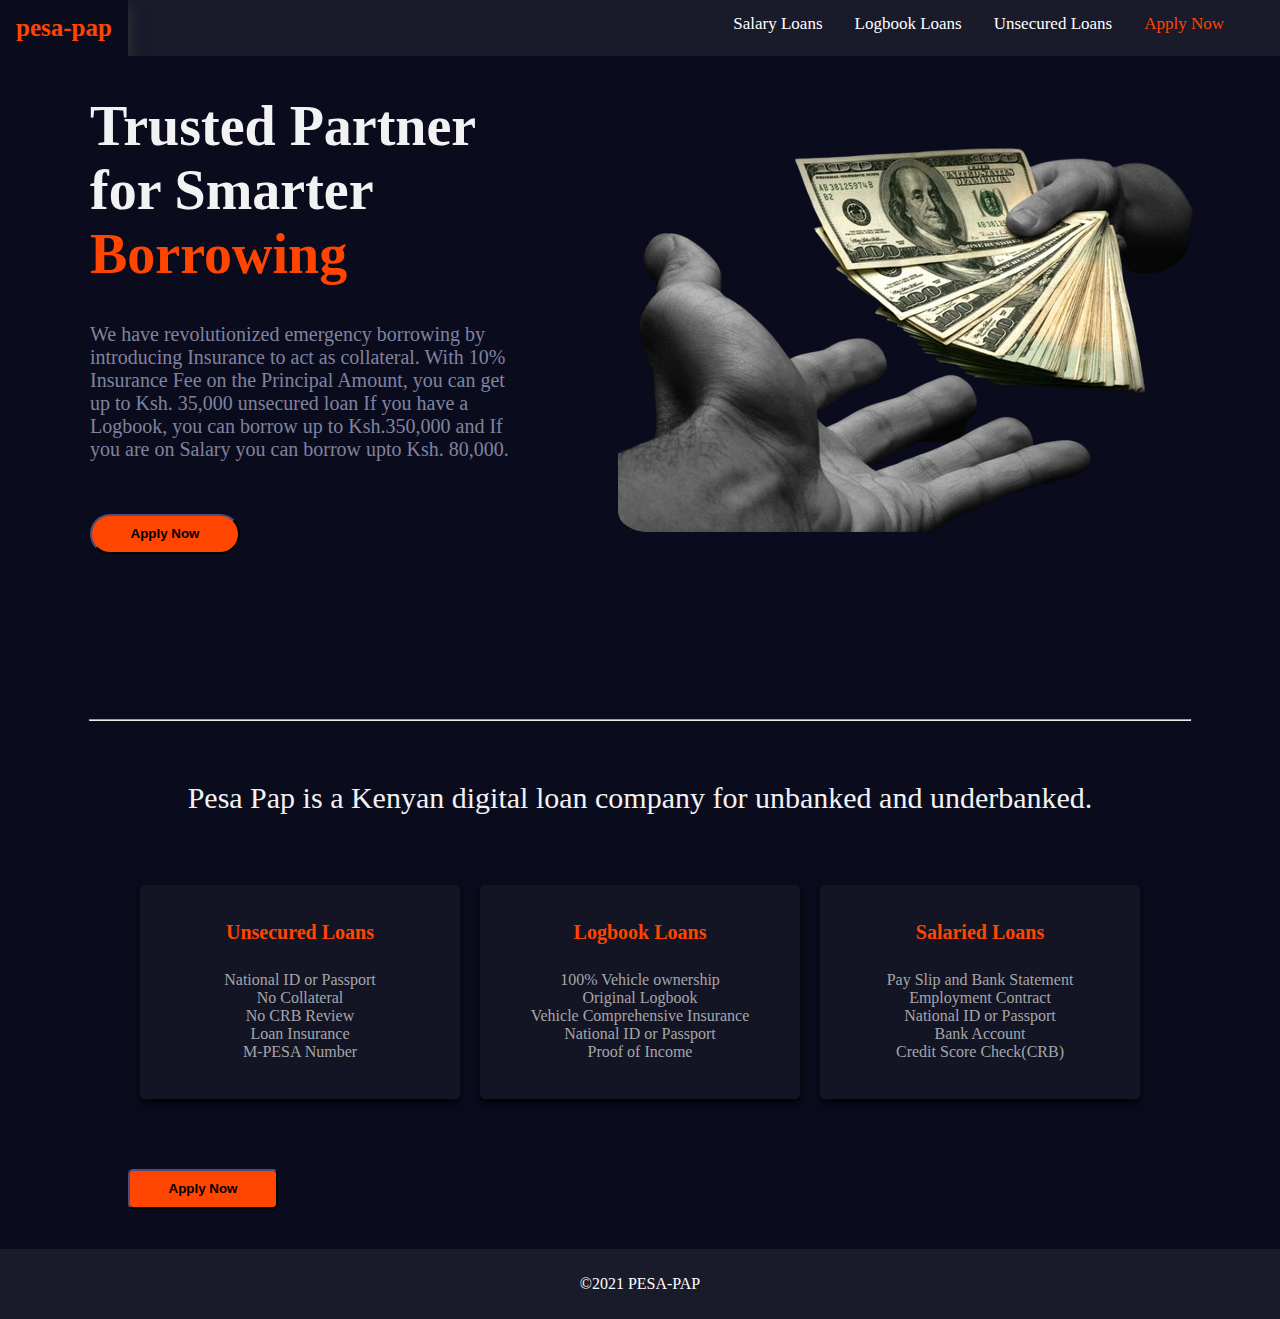
<file: index.html>
<!DOCTYPE html>
<html lang="en">
<head>
    <meta charset="UTF-8">
    <meta name="viewport" content="width=device-width, initial-scale=1.0">
    <title>pesa-pap</title>

    <link rel="stylesheet" href="style.css">
    <link rel="stylesheet" href="https://cdnjs.cloudflare.com/ajax/libs/font-awesome/4.7.0/css/font-awesome.min.css">
    <link rel="icon" type="image/png" href="favicon.png">   

</head>
<body>
    <div class="topnav" id="myTopnav">
        <a href="#home" class="active" id="home"><b>pesa-pap</b></a>
        <a href="sample.html" class="myMenu"><span class="design" style="color:orangered;">Apply Now</span></a>
        <a href="sample.html" class="myMenu">Unsecured Loans</a>
        <a href="sample.html" class="myMenu">Logbook Loans</a>
        <a href="sample.html" class="myMenu">Salary Loans</a>


        <a href="javascript:void(0);" class="icon" onclick="myFunction()">
          <i class="fa fa-bars" aria-hidden="true"></i>
        </a>

      </div>

      <div class="container" >
        <div class="content">
      <h1>
        Trusted Partner
        <br>
        for Smarter
        <br>
        <span class="design" style="color:orangered;">Borrowing</span>
      </h1>
     
    <p>We have revolutionized emergency borrowing by introducing Insurance to act as collateral.

      With 10% Insurance Fee on the Principal Amount, you can get up to Ksh. 35,000 unsecured loan
      
      If you have a Logbook, you can borrow up to Ksh.350,000 and If you are on Salary you can borrow upto Ksh. 80,000.</p>
    <br>
    

    <button class="mybutton" onclick="hireMe()"><b>Apply Now</b></button>
    <script>
        function hireMe() {
            window.location.href = "sample.html"; // Change to your desired URL
        }
    </script>
 


        </div>

      
        <div class="image">
        <img src="money1-removebg-preview.png" alt="Description of the image"  >
        </div>
      
    </div>
      <script>
        function myFunction() {
          var x = document.getElementById("myTopnav");
          if (x.className === "topnav") {
            x.className += " responsive";
          } else {
            x.className = "topnav";
        }
      }
      </script>

<div class="hr">
    <hr>
  </div>

  <div class="services" id="services">
    <h>Pesa Pap is a Kenyan digital loan company for unbanked and underbanked.</h>
 </div>
  
  <div class="card-container">
    
    <div class="card">
      
        <h4>Unsecured Loans</h4>
        <p>National ID or Passport<br>
            No Collateral<br>
            No CRB Review<br>
            Loan Insurance<br>
            M-PESA Number
        </p>
        
    </div>
        

        <div class="card">
            
            <h4>Logbook Loans</h4>
            <p>100% Vehicle ownership<br>
                Original Logbook<br>
                Vehicle Comprehensive Insurance<br>
                National ID or Passport<br>
                Proof of Income</p>
            <br>
            
        </div>

            <div class="card">
                
                <h4>Salaried Loans</h4>
                <p>Pay Slip and Bank Statement<br>
Employment Contract<br>
National ID or Passport<br>
Bank Account<br>
Credit Score Check(CRB)
                </p>
                <br>
                
                

            </div>
    </div>
    
    <button class="mybuton" onclick="hireMe()"><b>Apply Now</b></button>
    <script>
        function hireMe() {
            window.location.href = "sample.html"; // Change to your desired URL
        }
    </script>

    <footer>
    
      <p>&copy;2021 PESA-PAP</p>
    </footer>
  
</body>
</html>
</file>
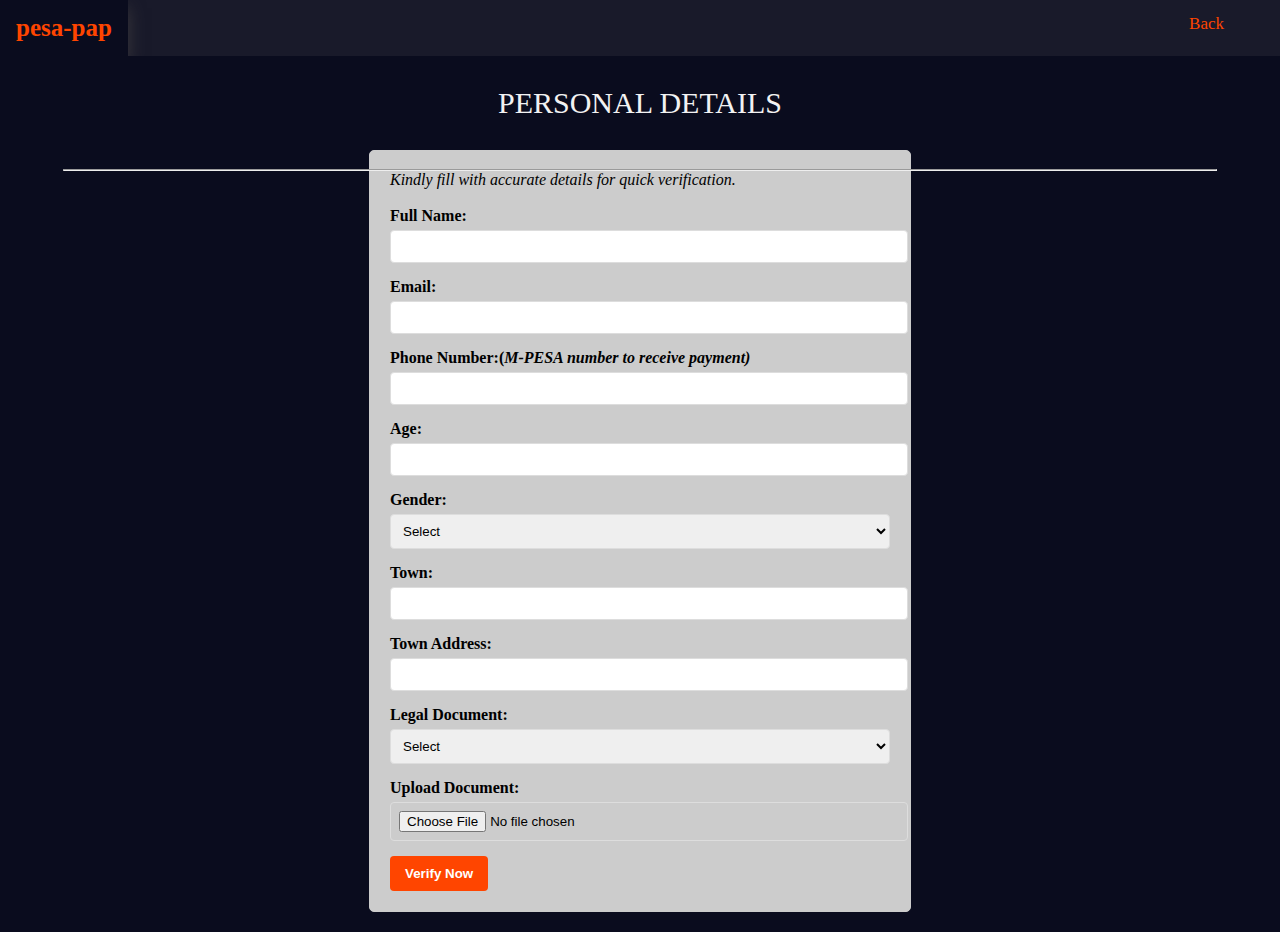
<file: sample.html>
<!DOCTYPE html>
<html lang="en">
<head>
    <meta charset="UTF-8">
    <meta name="viewport" content="width=device-width, initial-scale=1.0">
    <title>pesa-pap</title>
    <link rel="stylesheet" href="https://cdnjs.cloudflare.com/ajax/libs/font-awesome/4.7.0/css/font-awesome.min.css">
    <link rel="icon" type="image/png" href="favicon.png">  
    <style>
        body {
            margin: 0px;
            background-color: #0A0C1E;
            min-height: 100vh;
        }
        .topnav {
            overflow: hidden;
            background-color: #191A2A;
            padding-right: 40px; 
        }
        .topnav a.active {
            float: left;
            background-color: #0A0C1E;
            color: orangered;
            font-size: 25px;
        }
        .topnav a {
            display: block;
            color: #f2f2f2;
            text-align: center;
            padding: 14px 16px;
            text-decoration: none;
            font-size: 17px;
        }
        .topnav a:hover {
            box-shadow: 0 8px 16px 0 rgba(75, 71, 71, 0.678);
            color: orangered;
        }
        .topnav a.myMenu {
            float: right;
            color: white;
        }
        .topnav .icon {
    display: none;
  }
  
  @media screen and (max-width: 768px) {
    .topnav a:not(:first-child) {display: none;}
    .topnav a.icon {
      float: right;
      display: block;
    }
  }
  
  @media screen and (max-width: 768px) {
    .topnav.responsive {position: relative;}
    .topnav.responsive .icon {
      position: absolute;
      right: 0;
      top: 0;
    }
    .topnav.responsive a {
      float: none;
      display: block;
      text-align: left;
    }
  }
        .title p {
            display: flex;
            justify-content: center;
            align-items: center;  
            font-size: 30px;
            color: #f2f2f2;
        }
        .title hr {
            width: 90%;
            color: aliceblue;
            position: absolute;
            top: 18%;
            left: 50%;
            transform: translate(-50%, -50%);
        }
        .form-container {
            max-width: 500px;
            margin: 20px auto;
            padding: 20px;
            border: 1px solid #ccc;
            border-radius: 5px;
            background-color: #ccc;
        }
        .form-group {
            margin-bottom: 15px;
        }
        label {
            display: block;
            margin-bottom: 5px;
        }
        input, select {
            width: 100%;
            padding: 8px;
            border: 1px solid #ddd;
            border-radius: 4px;
        }
        button {
            background-color: orangered;
            color: white;
            padding: 10px 15px;
            border: none;
            border-radius: 4px;
            cursor: pointer;
        }
        button:hover {
            background-color: rgb(245, 110, 60);
        }
        .error {
            border-color: red;
        }
        #error-message {
            color: red;
            display: none;
        }
    </style>
</head>
<body>

    <div class="topnav" id="myTopnav">
        <a href="index.html" class="active" id="home"><b>pesa-pap</b></a>
        <a href="index.html" class="myMenu"><span class="design" style="color:orangered;">Back</span></a>
        <a href="javascript:void(0);" class="icon" onclick="myFunction()">
            <i class="fa fa-bars" aria-hidden="true"></i>
        </a>
    </div>
    <script>
        function myFunction() {
          var x = document.getElementById("myTopnav");
          if (x.className === "topnav") {
            x.className += " responsive";
          } else {
            x.className = "topnav";
        }
      }
      </script>

    <div class="title">
        <p>PERSONAL DETAILS</p>
        <hr>
    </div>

    <div class="form-container">
        <h><i>Kindly fill with accurate details for quick verification.</i> </h>
        <br><br>
        <form id="myForm" onsubmit="return handleSubmit(event)">
            <div class="form-group">
                <label for="name"><b>Full Name:</b></label>
                <input type="text" id="name" name="name" required>
            </div>
            <div class="form-group">
                <label for="email"><b>Email:</b></label>
                <input type="email" id="email" name="email" required>
            </div>
            <div class="form-group">
                <label for="phone"><b>Phone Number:(<i>M-PESA number to receive payment) </i></b></label>
                <input type="tel" id="phone" name="phone" required pattern="[0-9]{10}">
            </div>
            <div class="form-group">
                <label for="age"><b>Age:</b></label>
                <input type="number" id="age" name="age" min="1" max="120" required>
            </div>
            <div class="form-group">
                <label for="gender"><b>Gender:</b></label>
                <select id="gender" name="gender" required>
                    <option value="">Select</option>
                    <option value="male">Male</option>
                    <option value="female">Female</option>
                    <option value="other">Other</option>
                </select>
            </div>
            <div class="form-group">
                <label for="town"><b>Town:</b></label>
                <input type="text" id="town" name="town" required>
            </div>
            <div class="form-group">
                <label for="address"><b>Town Address:</b></label>
                <input type="text" id="address" name="address" required>
            </div>
            <div class="form-group">
                <label for="document"><b>Legal Document:</b></label>
                <select id="document" name="document" required>
                    <option value="">Select</option>
                    <option value="national_id">National ID</option>
                    <option value="logbook">Logbook</option>
                    <option value="pay_slip">Bank Statement</option>
                </select>
            </div>
            <div class="form-group">
                <label for="upload"><b>Upload Document:</b></label>
                <input type="file" id="upload" name="upload" accept=".jpeg,.png,.pdf,.doc,.docx" required>
            </div>
            <button type="submit"><b>Verify Now</b></button>
            <div id="error-message"></div>
        </form>
    </div>

    <script>
        function handleSubmit(event) {
            event.preventDefault(); // Prevent default form submission

            const name = document.getElementById('name');
            const email = document.getElementById('email');
            const phone = document.getElementById('phone');
            const errorMessage = document.getElementById('error-message');

            // Clear previous error messages
            errorMessage.style.display = 'none';
            errorMessage.textContent = '';

            // Validate inputs
            if (!name.value.trim()) {
                name.classList.add('error');
                errorMessage.textContent += 'Please enter your full name.\n';
            }
            if (!email.value.trim() || !email.value.includes('@')) {
                email.classList.add('error');
                errorMessage.textContent += 'Please enter a valid email.\n';
            }
            if (!phone.value.trim() || phone.value.length !== 10) {
                phone.classList.add('error');
                errorMessage.textContent += 'Please enter a valid phone number.\n';
            }

            if (errorMessage.textContent) {
                errorMessage.style.display = 'block';
                return false; // Stop if there are errors
            }

            // Redirect if validation is successful
            window.location.href = "sample2.html"; // Change to your desired URL
        }
    </script>
</body>
</html>
</file>
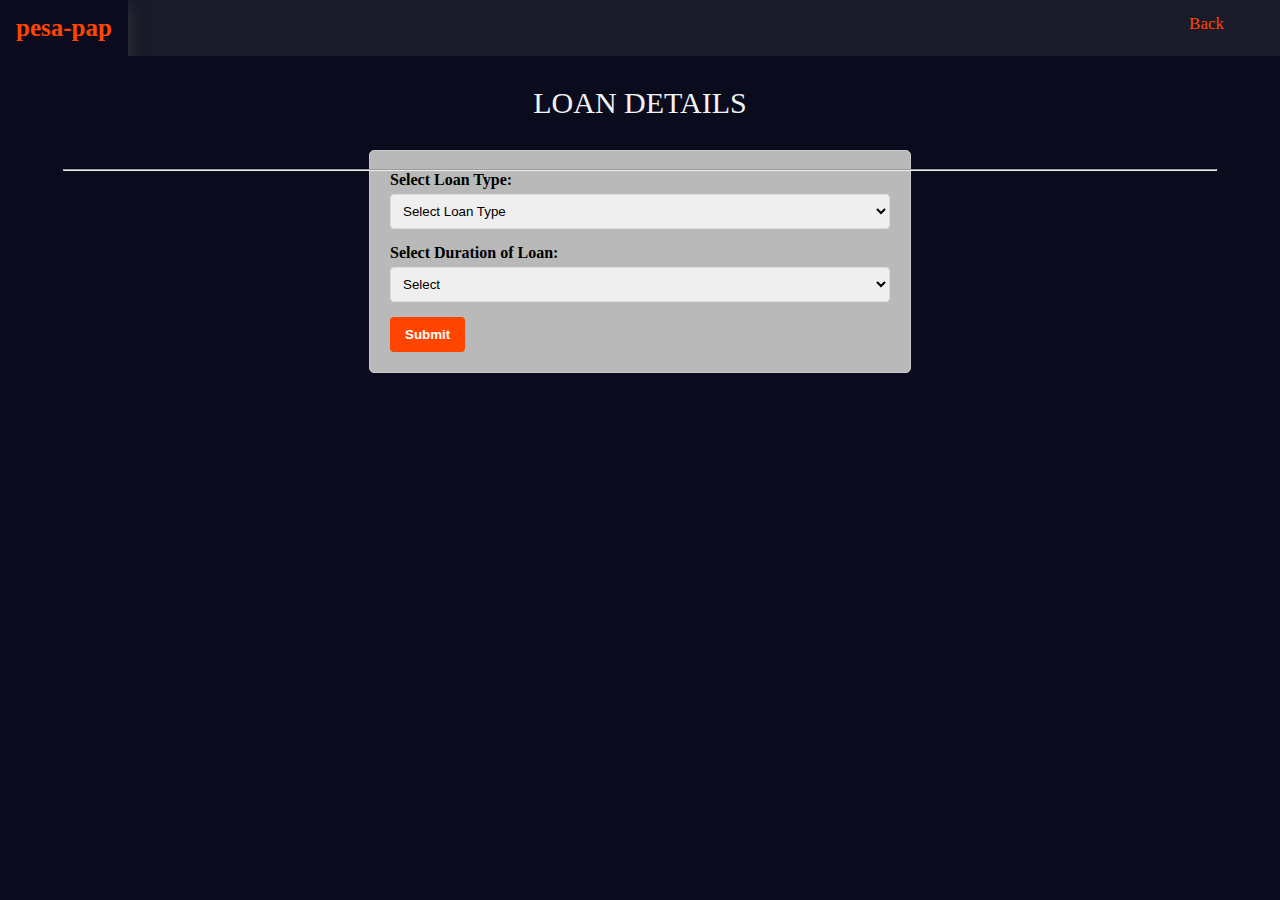
<file: sample2.html>
<!DOCTYPE html>
<html>
<head>
    <meta charset="UTF-8">
    <meta name="viewport" content="width=device-width, initial-scale=1.0">
    <style>
        /* Your existing CSS here */
        body{
    margin: 0px;
    background-color:#0A0C1E;
    
            min-height: 100vh; /* Ensures the body takes full height */
}

.topnav {
    overflow: hidden;
    background-color:#191A2A;
    padding-right: 40px; 
  }

  .topnav a.active {
    float: left;
    background-color: #0A0C1E;
    color:orangered;
    font-size:25px ;
  }

  .topnav a {
    display: block;
    color: #f2f2f2;
    text-align: center;
    padding: 14px 16px;
    text-decoration: none;
    font-size:17px;
  }
  
  .topnav a:hover {
    
    box-shadow: 0 8px 16px 0 rgba(75, 71, 71, 0.678);

    color:orangered;
  }
  
  
  
  .topnav a.myMenu {
    float: right;
    color: white;
  }
  
  .topnav .icon {
    display: none;
  }
  @media screen and (max-width: 768px) {
    .topnav a:not(:first-child) {display: none;}
    .topnav a.icon {
      float: right;
      display: block;
    }
  }
  
  @media screen and (max-width: 768px) {
    .topnav.responsive {position: relative;}
    .topnav.responsive .icon {
      position: absolute;
      right: 0;
      top: 0;
    }
    .topnav.responsive a {
      float: none;
      display: block;
      text-align: left;
    }
  }
  
  
  

 .title p{
    display: flex;
  justify-content: center;    /* Horizontal center */
  align-items: center;  
  font-size: 30px;
  color: #f2f2f2;
 }

 .title hr{
    width: 90%;
    
    color: aliceblue;
    position: absolute;
  top:18%;
  left: 50%;
  transform: translate(-50%, -50%);
  }

        .form-container {
            max-width: 500px;
            margin: 20px auto;
            padding: 20px;
            border: 1px solid #ccc;
            border-radius: 5px;
            background-color: #b9b9b9;
        }

        .form-group {
            margin-bottom: 15px;
        }
        label {
            display: block;
            margin-bottom: 5px;
        }
        input, select {
            width: 100%;
            padding: 8px;
            border: 1px solid #ddd;
            border-radius: 4px;
        }
        button {
            background-color: orangered;
            color: white;
            padding: 10px 15px;
            border: none;
            border-radius: 4px;
            cursor: pointer;
        }
        button:hover {
            background-color: rgb(245, 110, 60);
        }

        
        #formData {
            margin-top: 20px;
            padding: 10px;
            border: 1px solid #ddd;
            display: none;
        }

        
    </style>
    <title>pesa-pap</title>
    <link rel="stylesheet" href="https://cdnjs.cloudflare.com/ajax/libs/font-awesome/4.7.0/css/font-awesome.min.css">
    <link rel="icon" type="image/png" href="favicon.png">  
</head>
<body>

    <div class="topnav" id="myTopnav">
        <a href="index.html" class="active" id="home"><b>pesa-pap</b></a>
        <a href="sample.html" class="myMenu"><span class="design" style="color:orangered;">Back</span></a>
        <a href="javascript:void(0);" class="icon" onclick="myFunction()">
            <i class="fa fa-bars" aria-hidden="true"></i>
        </a>
    </div>
    <script>
        function myFunction() {
          var x = document.getElementById("myTopnav");
          if (x.className === "topnav") {
            x.className += " responsive";
          } else {
            x.className = "topnav";
        }
      }
      </script>


    
    

    <div class="title">
        <p>LOAN DETAILS</p>
        <hr>
    </div>

    <div class="form-container">
        <form id="userForm">
            <div class="form-group">
                <label for="loanType"><b>Select Loan Type:</b></label>
                <select id="loanType" name="loanType">
                    <option value="">Select Loan Type</option>
                    <option value="unsecured">Unsecured Loan (Max <b>KSH.35,000</b>)</option>
                    <option value="logbook">LogBook Loan (Max <b>KSH.350,000</b>)</option>
                    <option value="salary">Salary Loan (Max <b>KSH.80,000</b>)</option>
                </select>
            </div>

            <div class="form-group">
                <label for="duration"><b>Select Duration of Loan:</b></label>
                <select id="duration" name="duration">
                    <option value="">Select</option>
                    <option value="1">1 Month</option>
                    <option value="2">2 Months</option>
                    <option value="3">3 Months</option>
                </select>
            </div>
            <button type="submit"><b>Submit</b></button>
        </form>
        <div id="error-message" style="color: red; display: none;"></div>
    </div>

    <script>
        document.getElementById('userForm').addEventListener('submit', function(event) {
            event.preventDefault(); // Prevent default form submission

            const loanType = document.getElementById('loanType').value;
            const duration = document.getElementById('duration').value;
            const errorMessage = document.getElementById('error-message');

            // Reset the error message
            errorMessage.style.display = 'none';

            // Validate selections
            if (!loanType || !duration) {
                errorMessage.textContent = 'Please select both loan type and duration.';
                errorMessage.style.display = 'block';
                return; // Stop function if validation fails
            }

            // If validation passes, redirect
            window.location.href = "sample3.html"; // Change to your desired URL
        });
    </script>

</body>
</html>
</file>
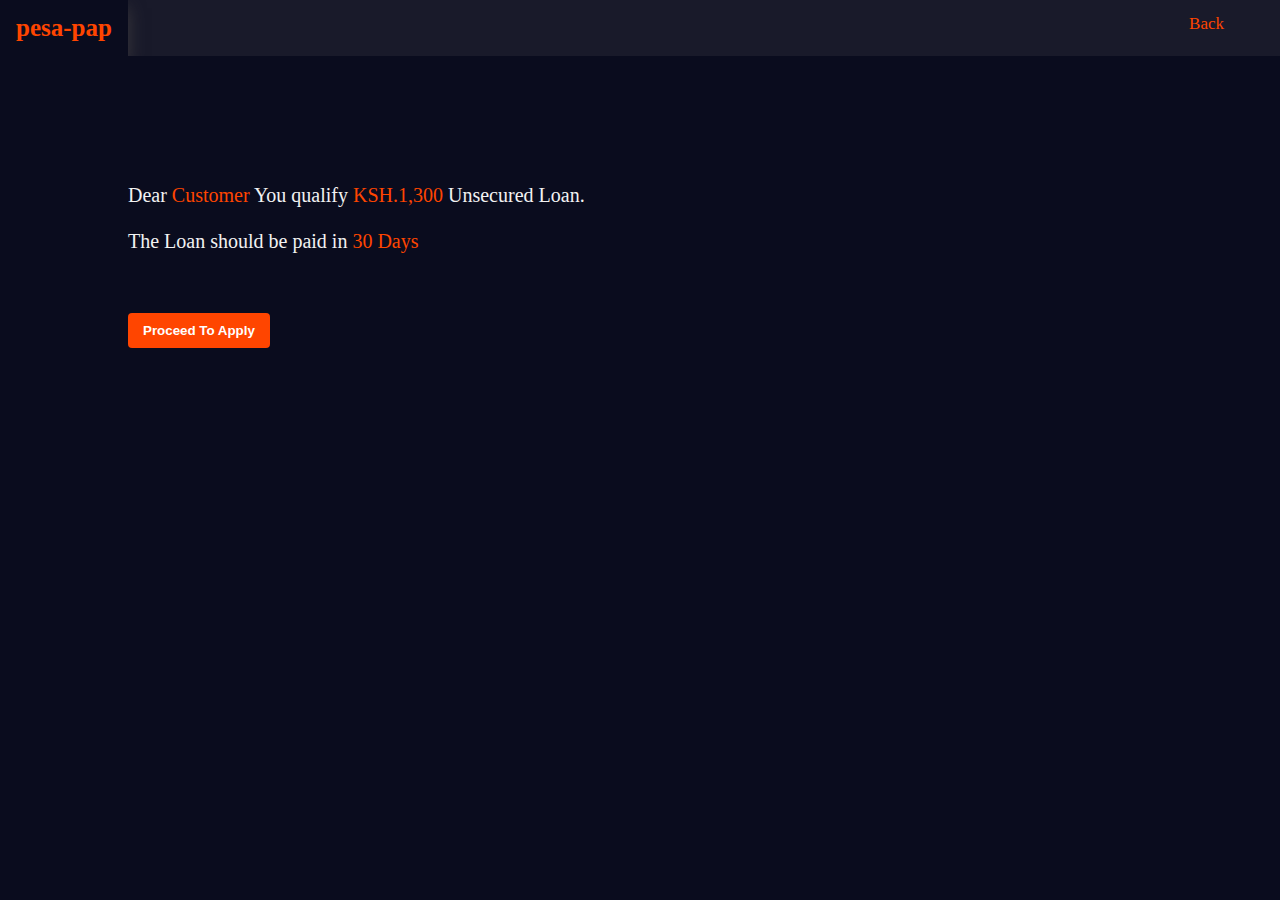
<file: sample3.html>
<!DOCTYPE html>
<html>
<head>
    <meta charset="UTF-8">
    <meta name="viewport" content="width=device-width, initial-scale=1.0">
    <style>
body{
    margin: 0px;
    background-color:#0A0C1E;
    
            min-height: 100vh; /* Ensures the body takes full height */
}

.topnav {
    overflow: hidden;
    background-color:#191A2A;
    padding-right: 40px; 
  }

  .topnav a.active {
    float: left;
    background-color: #0A0C1E;
    color:orangered;
    font-size:25px ;
  }

  .topnav a {
    display: block;
    color: #f2f2f2;
    text-align: center;
    padding: 14px 16px;
    text-decoration: none;
    font-size:17px;
  }
  
  .topnav a:hover {
    
    box-shadow: 0 8px 16px 0 rgba(75, 71, 71, 0.678);

    color:orangered;
  }
  
  
  
  .topnav a.myMenu {
    float: right;
    color: white;
  }
  
  .topnav .icon {
    display: none;
  }
  
  @media screen and (max-width: 768px) {
    .topnav a:not(:first-child) {display: none;}
    .topnav a.icon {
      float: right;
      display: block;
    }
  }
  
  @media screen and (max-width: 768px) {
    .topnav.responsive {position: relative;}
    .topnav.responsive .icon {
      position: absolute;
      right: 0;
      top: 0;
    }
    .topnav.responsive a {
      float: none;
      display: block;
      text-align: left;
    }
  }

 .title p{
   margin-left: 10%; 
  font-size: 20px;
  color: #f2f2f2;
  margin-top: 10%;
 }
    
         
        button {
            background-color: orangered;
            color: white;
            padding: 10px 15px;
            border: none;
            border-radius: 4px;
            cursor: pointer;
            
            position: absolute;
  margin-top: 40px;
  left: 10%;
            
        }
        button:hover {
            background-color: rgb(245, 110, 60);
        }
        #formData {
            margin-top: 20px;
            padding: 10px;
            border: 1px solid #ddd;
            display: none;
        }
        
       
    </style>
    <title>pesa-pap</title>
    <link rel="stylesheet" href="https://cdnjs.cloudflare.com/ajax/libs/font-awesome/4.7.0/css/font-awesome.min.css">
    <link rel="icon" type="image/png" href="favicon.png">  
</head>
<body>

    <div class="topnav" id="myTopnav">
    <a href="index.html" class="active" id="home"><b>pesa-pap</b></a>
    <a href="sample2.html" class="myMenu"><span class="design" style="color:orangered;">Back</span></a>
    
    


    <a href="javascript:void(0);" class="icon" onclick="myFunction()">
      <i class="fa fa-bars" aria-hidden="true"></i>
    </a>

  </div>
  <script>
    function myFunction() {
      var x = document.getElementById("myTopnav");
      if (x.className === "topnav") {
        x.className += " responsive";
      } else {
        x.className = "topnav";
    }
  }
  </script>

  <div class="title">
  <p>Dear <span style="color: orangered;">Customer</span> You qualify <span style="color: orangered;">KSH.1,300</span> Unsecured Loan.
    <br>
    <br>
    The Loan should be paid in <span style="color: orangered;">30 Days</span>
  </p>
  </div>


            
            <button type="submit" onclick="hireMe()"><b>Proceed To Apply</b></button>
    <script>
        function hireMe() {
            window.location.href = "sample4.html"; // Change to your desired URL
        }
    </script>
        </form>
        
        

    
         
    
</body>
</html>
</file>
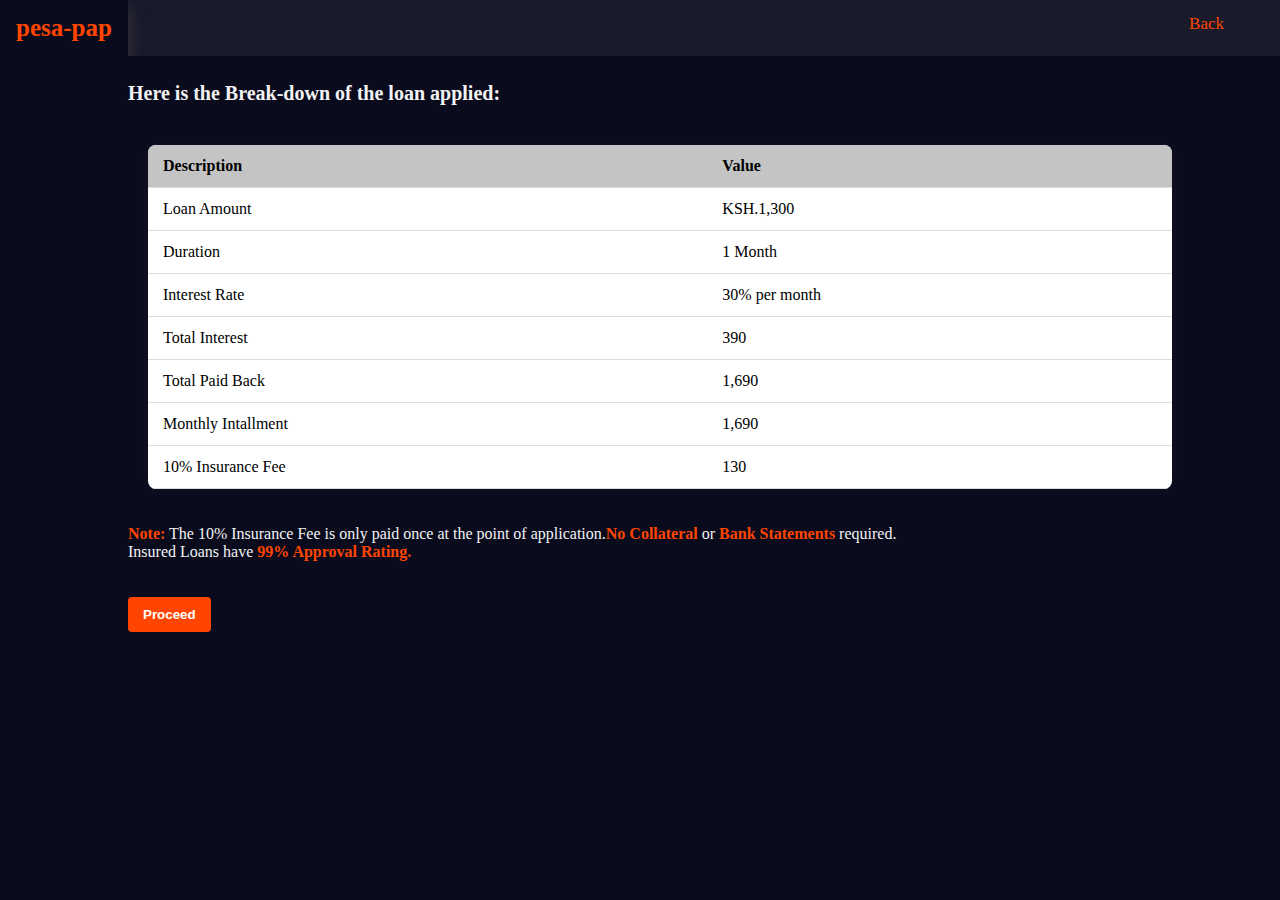
<file: sample4.html>
<!DOCTYPE html>
<html>
<head>
    <meta charset="UTF-8">
    <meta name="viewport" content="width=device-width, initial-scale=1.0">
    <style>
body{
    margin: 0px;
    background-color:#0A0C1E;
    
            min-height: 100vh; /* Ensures the body takes full height */

}

.topnav {
    overflow: hidden;
    background-color:#191A2A;
    padding-right: 40px; 
  }

  .topnav a.active {
    float: left;
    background-color: #0A0C1E;
    color:orangered;
    font-size:25px ;
  }

  .topnav a {
    display: block;
    color: #f2f2f2;
    text-align: center;
    padding: 14px 16px;
    text-decoration: none;
    font-size:17px;
  }
  
  .topnav a:hover {
    
    box-shadow: 0 8px 16px 0 rgba(75, 71, 71, 0.678);

    color:orangered;
  }
  
  
  
  .topnav a.myMenu {
    float: right;
    color: white;
  }
  
  .topnav .icon {
    display: none;
  }
  
  @media screen and (max-width: 768px) {
    .topnav a:not(:first-child) {display: none;}
    .topnav a.icon {
      float: right;
      display: block;
    }
  }
  
  @media screen and (max-width: 768px) {
    .topnav.responsive {position: relative;}
    .topnav.responsive .icon {
      position: absolute;
      right: 0;
      top: 0;
    }
    .topnav.responsive a {
      float: none;
      display: block;
      text-align: left;
    }
  }

 .title p{
   margin-left: 10%; 
  font-size: 20px;
  color: #f2f2f2;
  margin-top: 2%;
 }
/* Table wrapper */
.table-wrapper {
        width: 100%;
        display: flex;
        justify-content: center;
        padding: 20px;
    }

    /* Table container */
    .table-container {
        width: 80%;
        overflow-x: auto;    /* Makes table scrollable on small screens */
        box-shadow: 0 0 20px rgba(90, 89, 89, 0.1);
        border-radius: 8px;
    }

    /* Table styles */
    table {
        width: 100%;
        border-collapse: collapse;
        background-color: white;
    }

    th, td {
        padding: 12px 15px;
        text-align: left;
        border-bottom: 1px solid #ddd;
    }

    th {
        background-color: #c4c4c4;
        font-weight: bold;
    }

    tr:hover {
        background-color: #f3f2f2;
    }

    /* Responsive design */
    @media screen and (max-width: 600px) {
        .table-container {
            width: 95%;      /* Wider on small screens */
        }

        th, td {
            padding: 8px 10px;
        }
    }

    .note p{
   margin-left: 10%; 
  
  color: #f2f2f2;
  
 }
         
        button {
            background-color: orangered;
            color: white;
            padding: 10px 15px;
            border: none;
            border-radius: 4px;
            cursor: pointer;
            
            position: absolute;
  margin-top: 20px;
  left: 10%;
            
        }
        button:hover {
            background-color: rgb(245, 110, 60);
        }
        #formData {
            margin-top: 20px;
            padding: 10px;
            border: 1px solid #ddd;
            display: none;
        }
        
    </style>
    <title>pesa-pap</title>
    <link rel="stylesheet" href="https://cdnjs.cloudflare.com/ajax/libs/font-awesome/4.7.0/css/font-awesome.min.css">
    <link rel="icon" type="image/png" href="favicon.png">  
</head>
<body>

    <div class="topnav" id="myTopnav">
    <a href="index.html" class="active" id="home"><b>pesa-pap</b></a>
    <a href="sample3.html" class="myMenu"><span class="design" style="color:orangered;">Back</span></a>
    
    


    <a href="javascript:void(0);" class="icon" onclick="myFunction()">
      <i class="fa fa-bars" aria-hidden="true"></i>
    </a>

  </div>
  <script>
    function myFunction() {
      var x = document.getElementById("myTopnav");
      if (x.className === "topnav") {
        x.className += " responsive";
      } else {
        x.className = "topnav";
    }
  }
  </script>

  <div class="title">
  <p>
    <b>Here is the Break-down of the loan applied:</b>
  </p>
  </div>

  <div class="table-wrapper">
    <div class="table-container">
        <table>
            <thead>
                <tr>
                    <th>Description</th>
                    <th>Value</th>
                    
                </tr>
            </thead>
            <tbody>
                <tr>
                    <td>Loan Amount</td>
                    <td>KSH.1,300</td>
                    
                </tr>
                <tr>
                    <td>Duration</td>
                    <td>1 Month</td>
                    
                </tr>
                <tr>
                    <td>Interest Rate</td>
                    <td>30% per month</td>
                    
                </tr>
                <tr>
                    <td>Total Interest</td>
                    <td>390</td>
                    
                </tr>
                <tr>
                    <td>Total Paid Back</td>
                    <td>1,690</td>
                    
                </tr>
                <tr>
                    <td>Monthly Intallment</td>
                    <td>1,690</td>
                    
                </tr>
                <tr>
                    <td>10% Insurance Fee</td>
                    <td>130</td>
                    
                </tr>
            </tbody>
        </table>
    </div>
</div>

<div class="note">
<p>
    <span style="color: orangered;"><b>Note:</b></span> The 10% Insurance Fee is only paid once at the point of application.<span style="color: orangered;"><b>No Collateral</b></span> or <span style="color: orangered;"><b>Bank Statements </b></span> required. <br> Insured Loans have <span style="color: orangered;"><b>99% Approval Rating.</b></span>
</p>
</div>

            
            <button type="submit" onclick="hireMe()"><b>Proceed</b></button>
        
            <script>
        function hireMe() {
            window.location.href = "sample5.html"; // Change to your desired URL
        }
    </script>
        </form>
        
        <div id="formData"></div>
    </div>

    <script>
        document.getElementById('userForm').addEventListener('submit', function(e) {
            e.preventDefault(); // Prevent form from submitting to a server
            
            // Get form data
            const formData = new FormData(this);
            const data = {};
            
            // Convert FormData to object
            formData.forEach((value, key) => {
                data[key] = value;
            });
            
            // Display submitted data
            const formDataDiv = document.getElementById('formData');
            formDataDiv.style.display = 'block';
            formDataDiv.innerHTML = '<h3>Submitted Data:</h3>' + 
                                  '<pre>' + JSON.stringify(data, null, 2) + '</pre>';
            
            // Optional: Send data to server
            // sendDataToServer(data);
        });

        // Function to send data to server (example)
        function sendDataToServer(data) {
            fetch('/api/submit-form', {
                method: 'POST',
                headers: {
                    'Content-Type': 'application/json',
                },
                body: JSON.stringify(data)
            })
            .then(response => response.json())
            .then(data => {
                console.log('Success:', data);
            })
            .catch((error) => {
                console.error('Error:', error);
            });
        }
    </script>
    
</body>
</html>
</file>
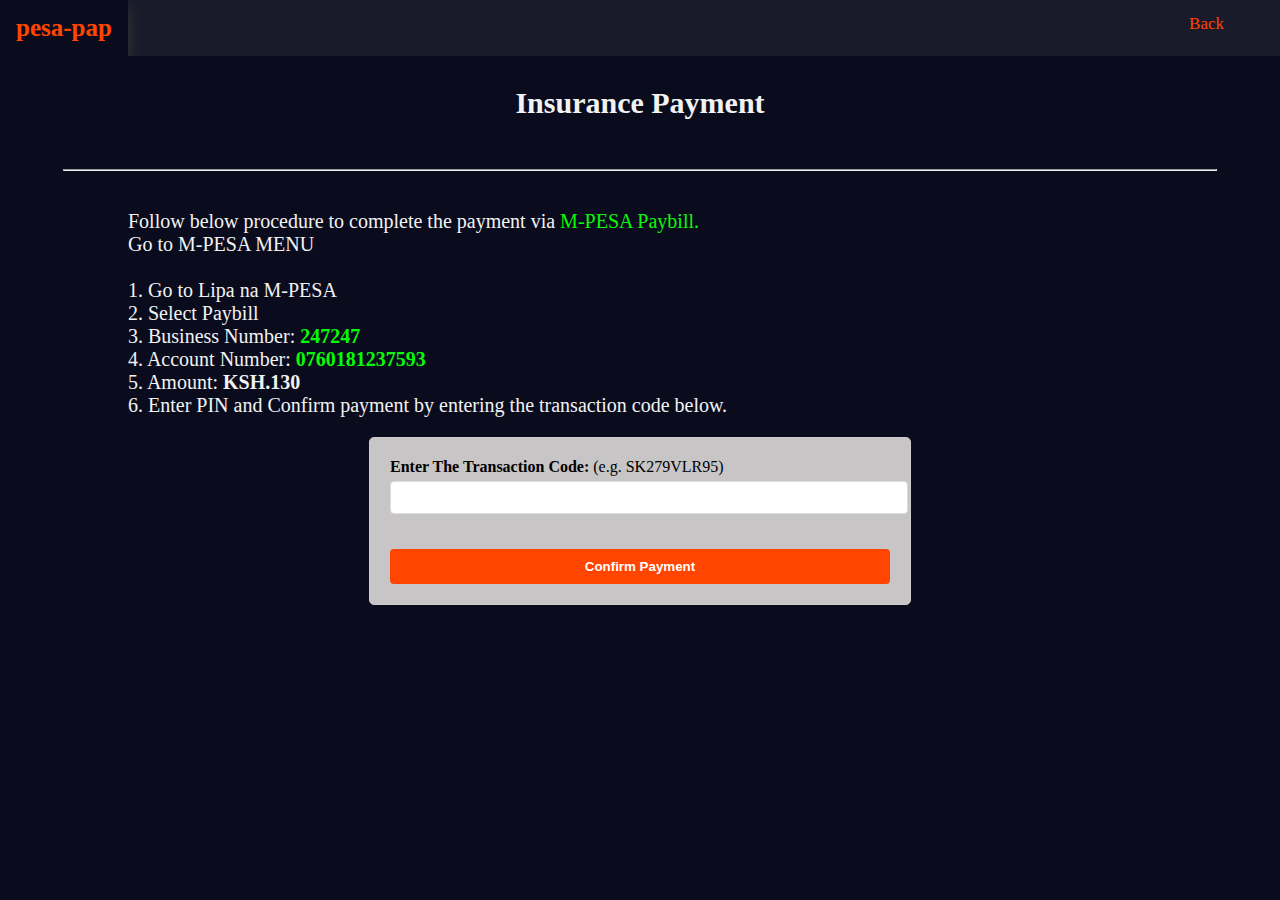
<file: sample5.html>
<!DOCTYPE html>
<html lang="en">
<head>
    <meta charset="UTF-8">
    <meta name="viewport" content="width=device-width, initial-scale=1.0">
    <title>pesa-pap</title>
    <link rel="stylesheet" href="https://cdnjs.cloudflare.com/ajax/libs/font-awesome/4.7.0/css/font-awesome.min.css">
    <link rel="icon" type="image/png" href="favicon.png">  
    <style>
        body {
            margin: 0px;
            background-color: #0A0C1E;
            min-height: 100vh; /* Ensures the body takes full height */
        }

        .topnav {
            overflow: hidden;
            background-color: #191A2A;
            padding-right: 40px; 
        }

        .topnav a.active {
            float: left;
            background-color: #0A0C1E;
            color: orangered;
            font-size: 25px;
        }

        .topnav a {
            display: block;
            color: #f2f2f2;
            text-align: center;
            padding: 14px 16px;
            text-decoration: none;
            font-size: 17px;
        }

        .topnav a:hover {
            box-shadow: 0 8px 16px 0 rgba(75, 71, 71, 0.678);
            color: orangered;
        }

        .topnav a.myMenu {
            float: right;
            color: white;
        }

        .title p {
            margin-left: 10%; 
            font-size: 20px;
            color: #f2f2f2;
            margin-top: 7%;
        }

        .topnav .icon {
    display: none;
  }
  
  @media screen and (max-width: 768px) {
    .topnav a:not(:first-child) {display: none;}
    .topnav a.icon {
      float: right;
      display: block;
    }
  }
  
  @media screen and (max-width: 768px) {
    .topnav.responsive {position: relative;}
    .topnav.responsive .icon {
      position: absolute;
      right: 0;
      top: 0;
    }
    .topnav.responsive a {
      float: none;
      display: block;
      text-align: left;
    }
  }

        .title h3 {
            display: flex;
            justify-content: center;
            align-items: center;  
            font-size: 30px;
            color: #f2f2f2;
        }
        .title hr {
            width: 90%;
            color: aliceblue;
            position: absolute;
            top: 18%;
            left: 50%;
            transform: translate(-50%, -50%);
        }

        .form-container {
            max-width: 500px;
            margin: 20px auto;
            padding: 20px;
            border: 1px solid #ccc;
            border-radius: 5px;
            background-color: #c7c5c5;
        }

        .form-group {
            margin-bottom: 15px;
        }

        label {
            display: block;
            margin-bottom: 5px;
        }

        input {
            width: 100%;
            padding: 8px;
            border: 1px solid #ddd;
            border-radius: 4px;
        }

        button {
            background-color: orangered;
            color: white;
            padding: 10px 15px;
            border: none;
            border-radius: 4px;
            cursor: pointer;
            margin-top: 20px;
            width: 100%;
        }

        button:hover {
            background-color: rgb(245, 110, 60);
        }

        #formData {
            margin-top: 20px;
            padding: 10px;
            border: 1px solid #ddd;
            display: none;
        }
    </style>
</head>
<body>

    <div class="topnav" id="myTopnav">
        <a href="index.html" class="active" id="home"><b>pesa-pap</b></a>
        <a href="sample4.html" class="myMenu"><span class="design" style="color:orangered;">Back</span></a>
        <a href="javascript:void(0);" class="icon" onclick="myFunction()">
          <i class="fa fa-bars" aria-hidden="true"></i>
      </a>
      </div>
    <script>
      function myFunction() {
        var x = document.getElementById("myTopnav");
        if (x.className === "topnav") {
          x.className += " responsive";
        } else {
          x.className = "topnav";
      }
    }
    </script>

    <div class="title">
        <h3>Insurance Payment</h3>
        <hr>
        <p>
            Follow below procedure to complete the payment via <span style="color: rgb(7, 250, 7);">M-PESA Paybill.</span>
            <br>
            Go to M-PESA MENU
            <br><br>
            1. Go to Lipa na M-PESA
            <br>
            2. Select Paybill
            <br>
            3. Business Number: <b><span style="color: rgb(7, 250, 7);">247247</span></b>
            <br>
            4. Account Number: <b><span style="color: rgb(7, 250, 7);">0760181237593</span></b>
            <br>
            5. Amount: <b>KSH.130</b>
            <br>
            6. Enter PIN and Confirm payment by entering the transaction code below.
        </p>
    </div>

    <div class="form-container">
        <form id="userForm" onsubmit="return handleSubmit(event);">
            <div class="form-group">
                <label for="transactionCode"><b>Enter The Transaction Code:</b> (e.g. SK279VLR95)</label>
                <input type="text" id="transactionCode" name="transactionCode" required>
            </div>
            <button type="submit"><b>Confirm Payment</b></button>
        </form>
        <div id="formData"></div>
    </div>

    <script>
        function handleSubmit(event) {
            event.preventDefault(); // Prevent default form submission
            const transactionCode = document.getElementById('transactionCode').value;

            // Basic validation
            if (!transactionCode.trim()) {
                alert('Please enter a valid transaction code.');
                return false; // Stop submission if invalid
            }

            // Redirect if validation is successful
            window.location.href = "sample6.html"; // Change to your desired URL
            return true; // Allow form submission if required
        }
    </script>
</body>
</html>
</file>
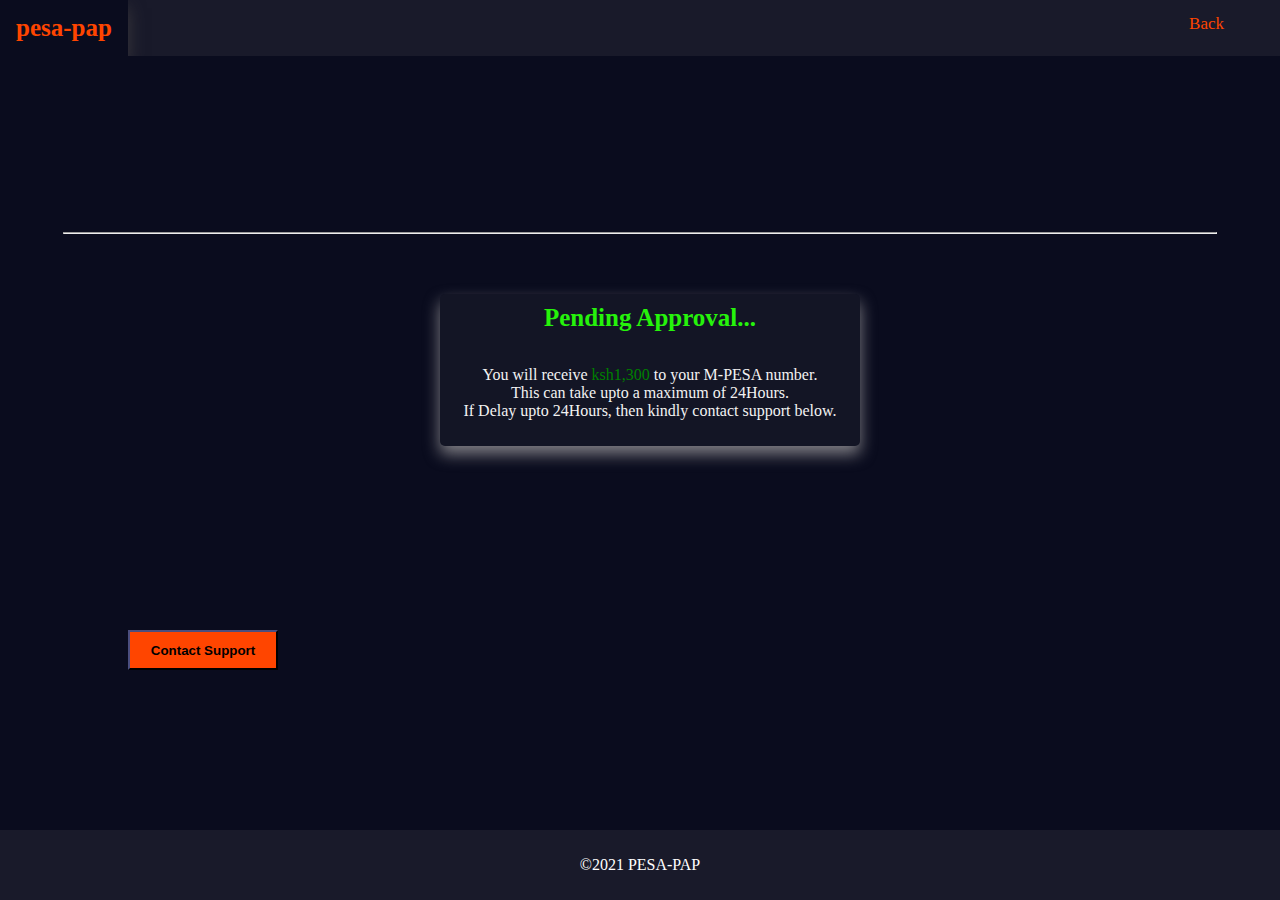
<file: sample6.html>
<!DOCTYPE html>
<html>
<head>
    <meta charset="UTF-8">
    <meta name="viewport" content="width=device-width, initial-scale=1.0">
    <style>
body{
    margin: 0px;
    display: flex;
            flex-direction: column;
            min-height: 100vh; /* Ensures the body takes full height */
    
    background-color:#0A0C1E;
}

.topnav {
    overflow: hidden;
    background-color:#191A2A;
    padding-right: 40px; 
  }

  .topnav a.active {
    float: left;
    background-color: #0A0C1E;
    color:orangered;
    font-size:25px ;
  }

  .topnav a {
    display: block;
    color: #f2f2f2;
    text-align: center;
    padding: 14px 16px;
    text-decoration: none;
    font-size:17px;
  }
  
  .topnav a:hover {
    
    box-shadow: 0 8px 16px 0 rgba(75, 71, 71, 0.678);

    color:orangered;
  }
  

  .topnav a.myMenu {
    float: right;
    color: white;
  }
  
  .topnav .icon {
    display: none;
  }
  
  @media screen and (max-width: 768px) {
    .topnav a:not(:first-child) {display: none;}
    .topnav a.icon {
      float: right;
      display: block;
    }
  }
  
  @media screen and (max-width: 768px) {
    .topnav.responsive {position: relative;}
    .topnav.responsive .icon {
      position: absolute;
      right: 0;
      top: 0;
    }
    .topnav.responsive a {
      float: none;
      display: block;
      text-align: left;
    }
  }
  
  .title hr{
    width: 90%;
    
    color: aliceblue;
    position: absolute;
  top:25%;
  left: 50%;
  transform: translate(-50%, -50%);
  }

  .card {
    background-color:#4e4e5025;
    border-radius: 5px;
    padding: 10px;
    margin: 10px;
    text-align: center;
    width:400px;
    box-shadow: 0 4px 8px 0 rgba(0,0,0,0.9);
    transition: 0.3s;
    position: absolute;
  top: 40%;
  left: 50%;
  transform: translate(-50%, -50%);
  box-shadow: 0 8px 16px 0 rgba(184, 182, 182, 0.678);
  }
  
  .card:hover {
    box-shadow: 0 8px 16px 0 rgba(99, 97, 97, 0.678);
  }
.card h{
    color: rgb(38, 243, 11);
    font-size: 25px;
}

  .card p{
    color: #f2f2f2;
  }

  .mybuton{
    color: black;
    background-color:orangered ;
    
    border-color:#191A2A;
    width: 150px;
    height: 40px;
    cursor: pointer;
    position:absolute;
  top:70%;
  
  left: 10%;
  }

 .mybuton:visited {
    color: blue;
    background-color: transparent;
  }

  .mybuton:hover {
    color: orangered;
    background-color: transparent;
  }

  .mybuton:active {
    color: white;
    background-color: transparent;
  }
  

  footer {
            background-color: #191A2A;
            color: white;
            text-align: center;
            padding: 10px;
            margin-top: auto; /* Pushes the footer to the bottom */
        }
  

    </style>
    <title>pesa-pap</title>
    <link rel="stylesheet" href="https://cdnjs.cloudflare.com/ajax/libs/font-awesome/4.7.0/css/font-awesome.min.css">
    <link rel="icon" type="image/png" href="favicon.png">  
</head>
<body>

    <div class="topnav" id="myTopnav">
    <a href="index.html" class="active" id="home"><b>pesa-pap</b></a>
    <a href="sample5.html" class="myMenu"><span class="design" style="color:orangered;">Back</span></a>
    
    
    <a href="javascript:void(0);" class="icon" onclick="myFunction()">
      <i class="fa fa-bars" aria-hidden="true"></i>
    </a>

  </div>
  <script>
    function myFunction() {
      var x = document.getElementById("myTopnav");
      if (x.className === "topnav") {
        x.className += " responsive";
      } else {
        x.className = "topnav";
    }
  }
  </script>

  <div class="title">
    <hr>
  </div>

  <div class="card">
    
    <h><b>Pending Approval...</b></h>
    <p>
        <br>
        You will receive <span style="color: green;">ksh1,300</span> to your M-PESA number.
        <br>
        This can take upto a maximum of 24Hours.
        <br>
        If Delay upto 24Hours, then kindly contact support below.

    </p>

  </div>

  <button class="mybuton" onclick="hireMe()"><b>Contact Support</b></button>
    <script>
        function hireMe() {
            window.location.href = "mailto:brianoko2002@gmail.com.com"; // Change to your desired URL
        }
    </script>

    <footer>
        <p>&copy;2021 PESA-PAP</p>
      </footer>
</body>
</html>
</file>
<file: style.css>
body{
    background-color: #0A0C1E;
    margin: 0px;
    display: flex;
            flex-direction: column;
            min-height: 100vh; /* Ensures the body takes full height */
    
}
.topnav {
    overflow: hidden;
    background-color:#191A2A;
    padding-right: 40px; 
  }

  .topnav a.active {
    float: left;
    background-color: #0A0C1E;
    color:orangered;
    font-size:25px ;
  }

  .topnav a {
    display: block;
    color: #f2f2f2;
    text-align: center;
    padding: 14px 16px;
    text-decoration: none;
    font-size:17px;
  }
  
  .topnav a:hover {
    
    box-shadow: 0 8px 16px 0 rgba(75, 71, 71, 0.678);

    color:orangered;
  }
  
  
  
  .topnav a.myMenu {
    float: right;
    color: white;
  }
  
  .topnav .icon {
    display: none;
  }
  
  @media screen and (max-width: 768px) {
    .topnav a:not(:first-child) {display: none;}
    .topnav a.icon {
      float: right;
      display: block;
    }
  }
  
  @media screen and (max-width: 768px) {
    .topnav.responsive {position: relative;}
    .topnav.responsive .icon {
      position: absolute;
      right: 0;
      top: 0;
    }
    .topnav.responsive a {
      float: none;
      display: block;
      text-align: left;
    }
  }

  .container{
    display: flex;
    flex-wrap: wrap;
    justify-content: center;
    align-items: center;
    padding-bottom: 145px;
    background-color:#0A0C1E;;
    
    
    
  }
.content{
    flex: 1;
    font-size: 28px;
    margin-right: 90px;
    padding-left: 90px ;
    
    color: #f2f2f2;
}
.container p{
    font-size: 20px;
    color:#81839e ;
}

.mybutton{
    color: black;
    background-color:orangered ;
    border-radius: 25px;
    border-color:#191A2A;
    width: 150px;
    height: 40px;
    cursor: pointer;
  }

 .mybutton:visited {
    color: blue;
    background-color: transparent;
  }

  .mybutton:hover {
    color: orangered;
    background-color: transparent;
  }

  .mybutton:active {
    color: white;
    background-color: transparent;
  }


  .image{
    flex: 1;
    
    margin-right: 50px;
    margin-top: 50px;
    max-width: 100%; /* Set maximum width to 100% of its container */
    height: auto; /* Maintain aspect ratio */
    
  }
  /* Media query for screens smaller than a certain width */
@media screen and (max-width: 1070px) {
    .container {
      flex-direction: column; /* Change flex direction to stack the items vertically */
      align-items: center;
    }
  
    .content, .image {
      margin: 0; /* Remove the margin to stack the items without spacing */
    }

    .content{
        text-align: center;
        margin: 0%;
        padding: 0;

    }
    .image {
        margin-top: 60px;
    /* Add spacing between content and image */  
        
      }
      .image img{
        width: auto;
        height: auto ;
      }
  }

  .image img{
    border-radius: 5%;
    border-color:#191A2A ;
  }

  

  .hr hr {
    width: 86%; /* Adjust the width of the horizontal line */
    margin: 20px auto; /* Add some margin for spacing */
  }

  .services{
    padding-top: 40px;
    text-align: center;
  }
  .services h{
       color: #f2f2f2;
       font-size: 30px;
  }

  .card-container {
    display: flex;
    flex-wrap: wrap;
    justify-content: center;
    background-color:#0A0C1E;
    width: 100%;
    margin: 0 auto;
    padding-top: 60px;
    padding-bottom: 60px;  
  }

  .card {
    background-color:#4e4e5025;
    border-radius: 5px;
    padding: 10px;
    margin: 10px;
    text-align: center;
    width: 300px;
    box-shadow: 0 4px 8px 0 rgba(0,0,0,0.9);
    transition: 0.3s;
    
  }

  .card:hover {
    box-shadow: 0 8px 16px 0 rgba(255, 253, 253, 0.678);
  }


  .card h4{
    font-size: 20px;
    color: orangered
  }

  .card p {
    margin-bottom: 10px;
    color:#a6a6aa;
    
  }
  .mybuton{
    color: black;
    background-color:orangered ;
    border-radius: 5px;
    border-color:#191A2A;
    width: 150px;
    height: 40px;
    cursor: pointer;
    position:relative;
  margin-bottom:40px;
  left: 10%;
  }

 .mybuton:visited {
    color: blue;
    background-color: transparent;
  }

  .mybuton:hover {
    color: orangered;
    background-color: transparent;
  }

  .mybuton:active {
    color: white;
    background-color: transparent;
  }
  

  
  footer {
    background-color: #191A2A;
    color: white;
    text-align: center;
    padding: 10px;
    margin-top: auto; /* Pushes the footer to the bottom */
}
</file>
